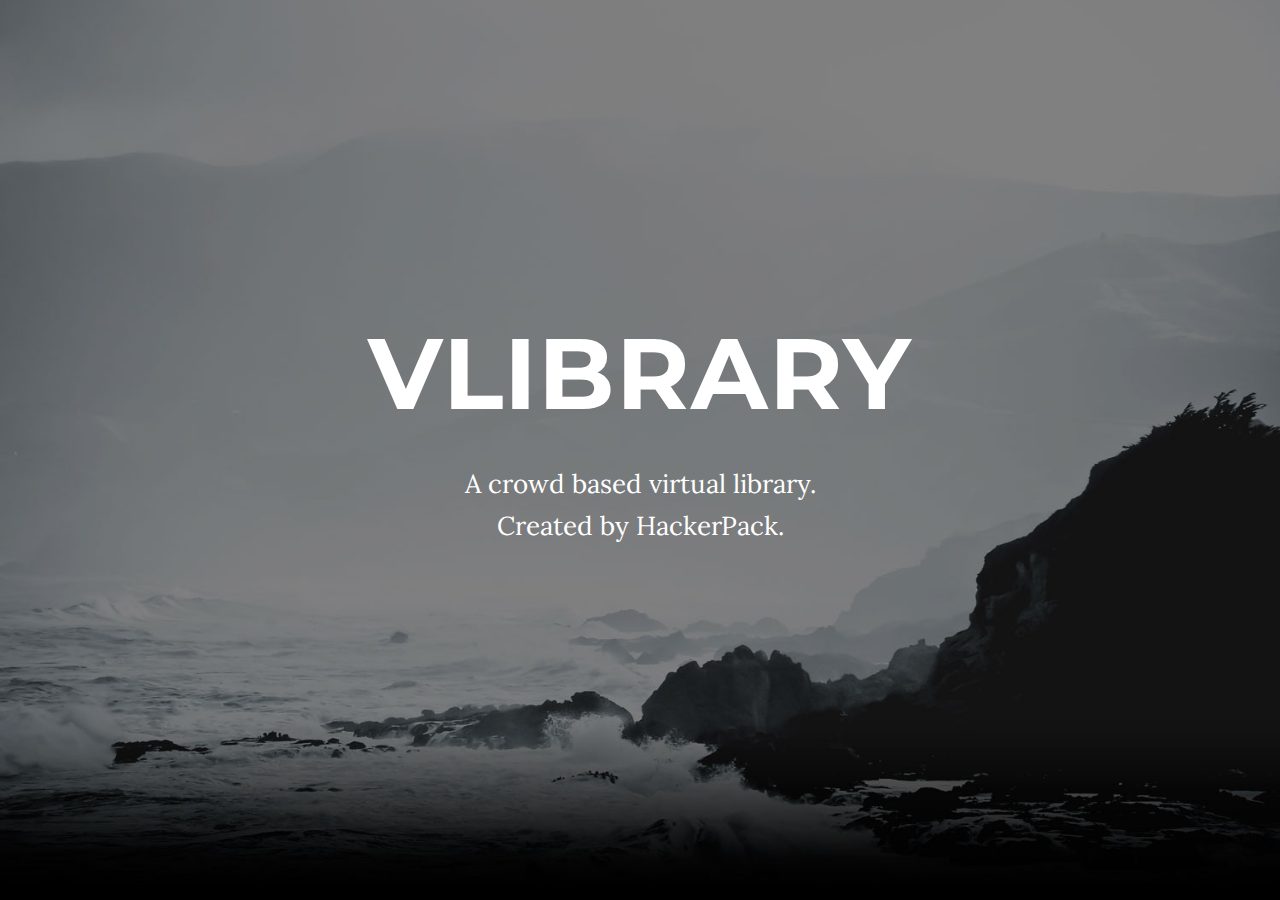
<file: startbootstrap-grayscale-1.0.4/index.html>
<!DOCTYPE html>
<html lang="en">

<head>

    <meta charset="utf-8">
    <meta http-equiv="X-UA-Compatible" content="IE=edge">
    <meta name="viewport" content="width=device-width, initial-scale=1">
    <meta name="description" content="">
    <meta name="author" content="">

    <title>Grayscale - Start Bootstrap Theme</title>

    <!-- Bootstrap Core CSS -->
    <link href="css/bootstrap.min.css" rel="stylesheet">

    <!-- Custom CSS -->
    <link href="css/grayscale.css" rel="stylesheet">

    <!-- Custom Fonts -->
    <link href="font-awesome/css/font-awesome.min.css" rel="stylesheet" type="text/css">
    <link href="http://fonts.googleapis.com/css?family=Lora:400,700,400italic,700italic" rel="stylesheet" type="text/css">
    <link href="http://fonts.googleapis.com/css?family=Montserrat:400,700" rel="stylesheet" type="text/css">

    <!-- HTML5 Shim and Respond.js IE8 support of HTML5 elements and media queries -->
    <!-- WARNING: Respond.js doesn't work if you view the page via file:// -->
    <!--[if lt IE 9]>
        <script src="https://oss.maxcdn.com/libs/html5shiv/3.7.0/html5shiv.js"></script>
        <script src="https://oss.maxcdn.com/libs/respond.js/1.4.2/respond.min.js"></script>
    <![endif]-->

</head>

<body id="page-top" data-spy="scroll" data-target=".navbar-fixed-top">

    <!-- Intro Header -->
    <header class="intro">
        <div class="intro-body">
            <div class="container">
                <div class="row">
                    <div class="col-md-8 col-md-offset-2">
                        <h1 class="brand-heading">vLibrary</h1>
                        <p class="intro-text">A crowd based virtual library.<br>Created by HackerPack.</p>
                    </div>
                </div>
            </div>
        </div>
    </header>

    <!-- jQuery -->
    <script src="js/jquery.js"></script>

    <!-- Bootstrap Core JavaScript -->
    <script src="js/bootstrap.min.js"></script>

    <!-- Plugin JavaScript -->
    <script src="js/jquery.easing.min.js"></script>

    <!-- Custom Theme JavaScript -->
    <script src="js/grayscale.js"></script>

</body>

</html>
</file>
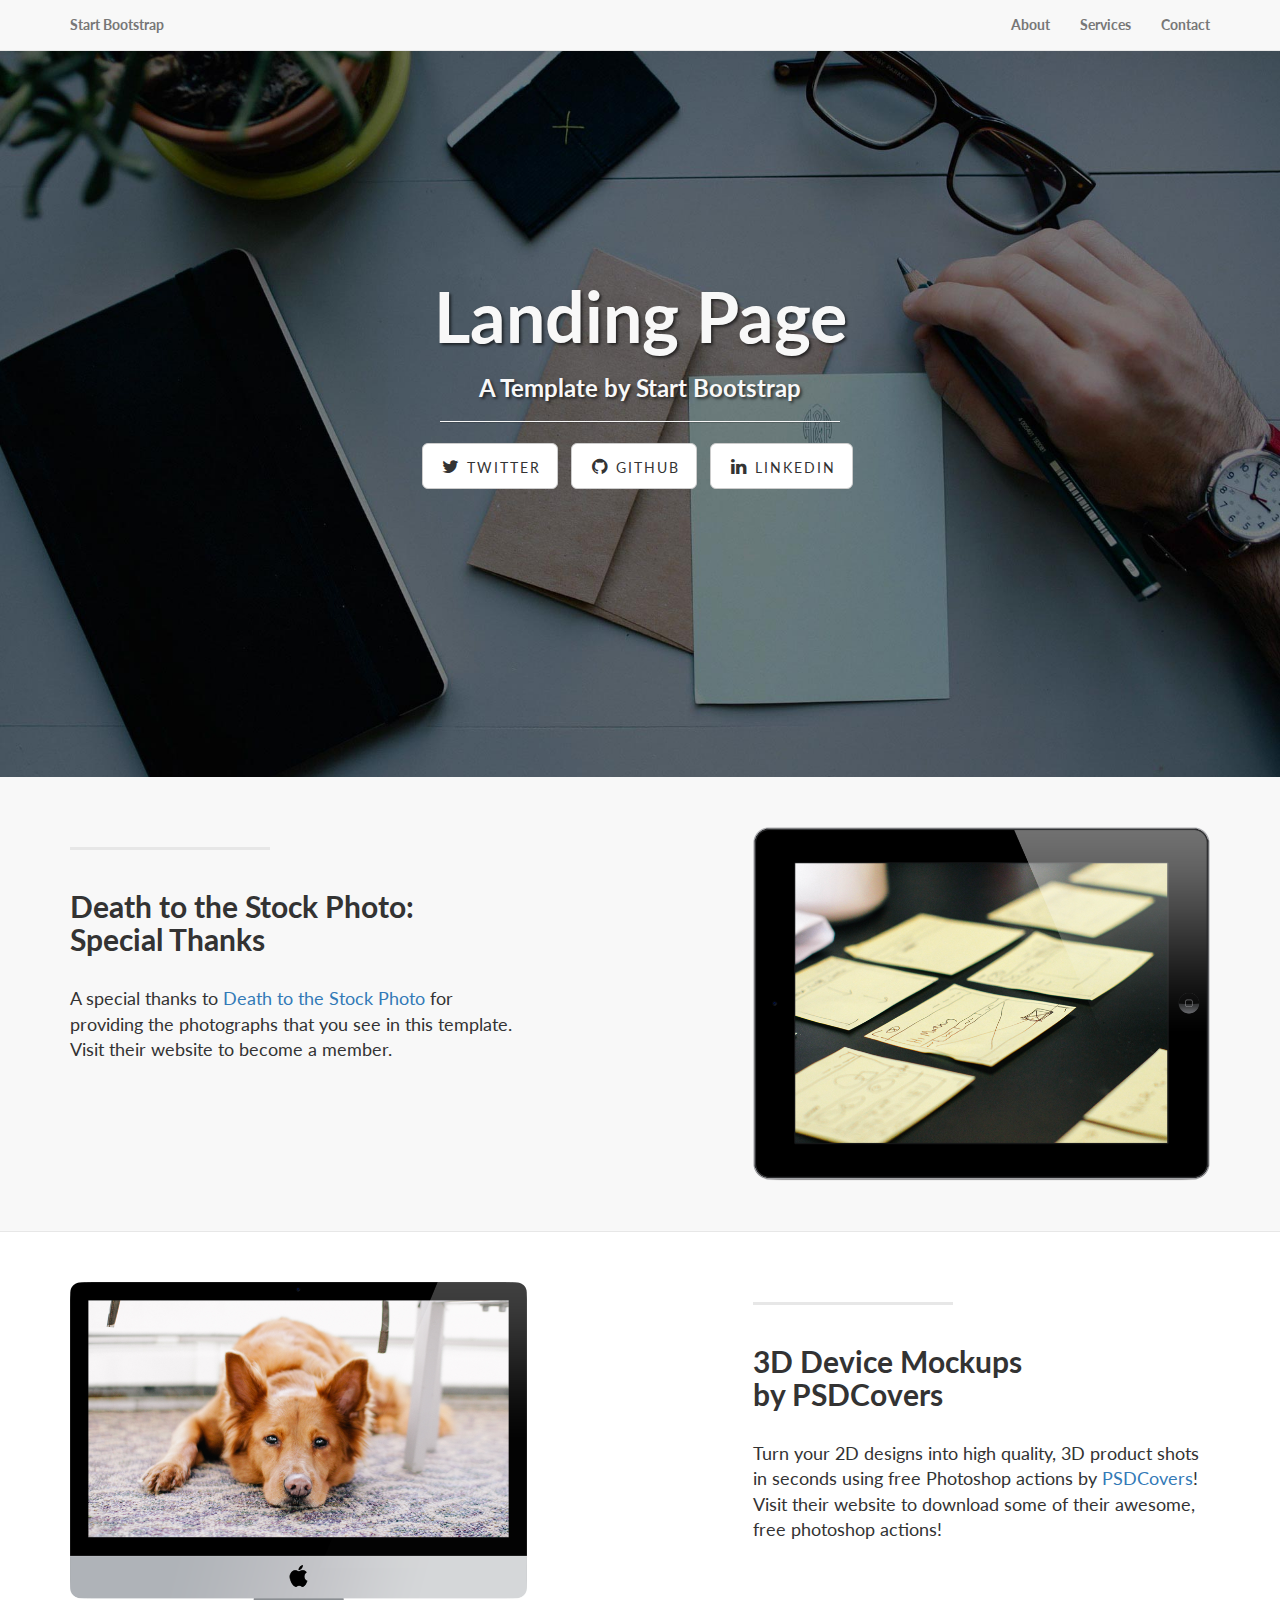
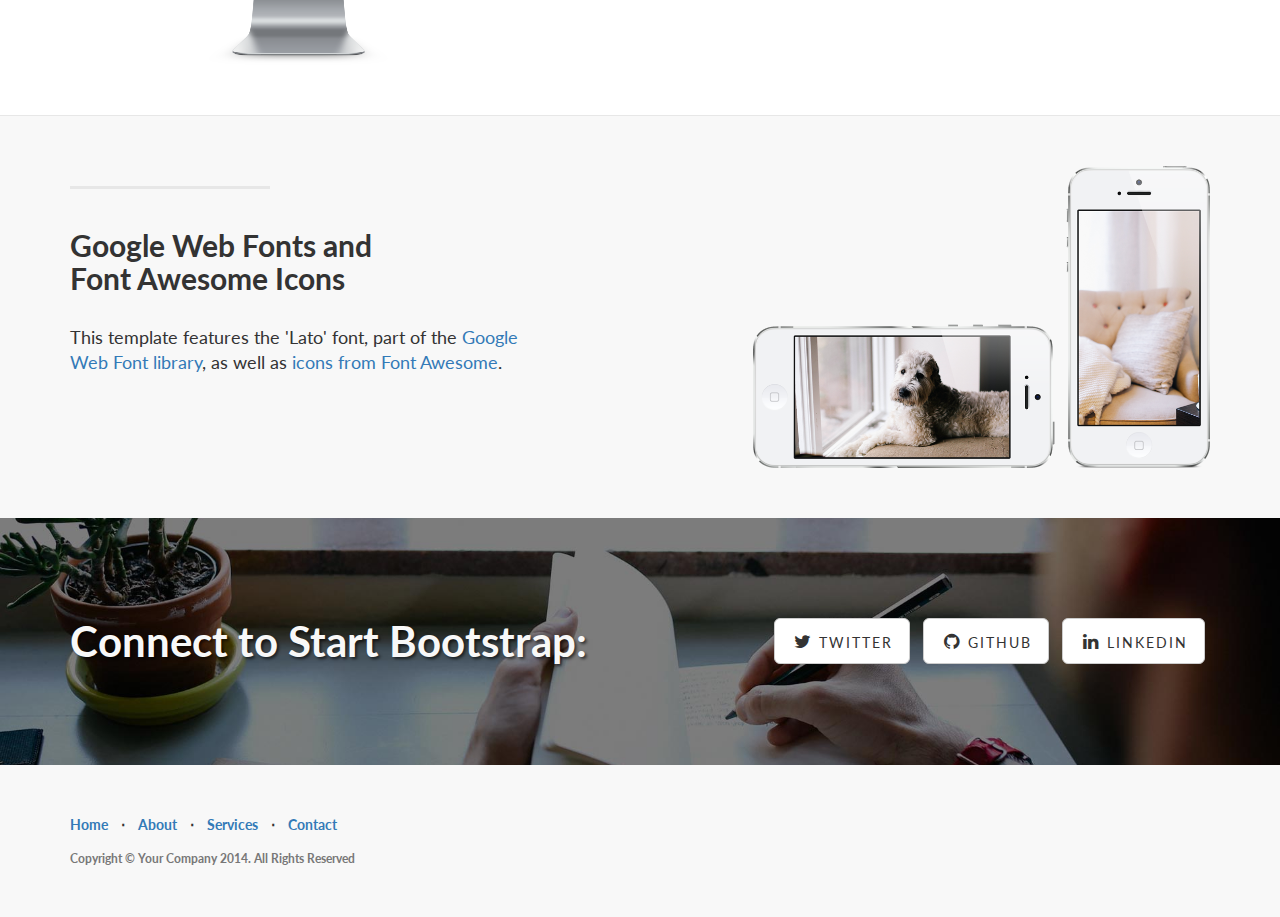
<file: startbootstrap-landing-page-1.0.4/index.html>
<!DOCTYPE html>
<html lang="en">

<head>

    <meta charset="utf-8">
    <meta http-equiv="X-UA-Compatible" content="IE=edge">
    <meta name="viewport" content="width=device-width, initial-scale=1">
    <meta name="description" content="">
    <meta name="author" content="">

    <title>Landing Page - Start Bootstrap Theme</title>

    <!-- Bootstrap Core CSS -->
    <link href="css/bootstrap.min.css" rel="stylesheet">

    <!-- Custom CSS -->
    <link href="css/landing-page.css" rel="stylesheet">

    <!-- Custom Fonts -->
    <link href="font-awesome/css/font-awesome.min.css" rel="stylesheet" type="text/css">
    <link href="http://fonts.googleapis.com/css?family=Lato:300,400,700,300italic,400italic,700italic" rel="stylesheet" type="text/css">

    <!-- HTML5 Shim and Respond.js IE8 support of HTML5 elements and media queries -->
    <!-- WARNING: Respond.js doesn't work if you view the page via file:// -->
    <!--[if lt IE 9]>
        <script src="https://oss.maxcdn.com/libs/html5shiv/3.7.0/html5shiv.js"></script>
        <script src="https://oss.maxcdn.com/libs/respond.js/1.4.2/respond.min.js"></script>
    <![endif]-->

</head>

<body>

    <!-- Navigation -->
    <nav class="navbar navbar-default navbar-fixed-top topnav" role="navigation">
        <div class="container topnav">
            <!-- Brand and toggle get grouped for better mobile display -->
            <div class="navbar-header">
                <button type="button" class="navbar-toggle" data-toggle="collapse" data-target="#bs-example-navbar-collapse-1">
                    <span class="sr-only">Toggle navigation</span>
                    <span class="icon-bar"></span>
                    <span class="icon-bar"></span>
                    <span class="icon-bar"></span>
                </button>
                <a class="navbar-brand topnav" href="#">Start Bootstrap</a>
            </div>
            <!-- Collect the nav links, forms, and other content for toggling -->
            <div class="collapse navbar-collapse" id="bs-example-navbar-collapse-1">
                <ul class="nav navbar-nav navbar-right">
                    <li>
                        <a href="#about">About</a>
                    </li>
                    <li>
                        <a href="#services">Services</a>
                    </li>
                    <li>
                        <a href="#contact">Contact</a>
                    </li>
                </ul>
            </div>
            <!-- /.navbar-collapse -->
        </div>
        <!-- /.container -->
    </nav>


    <!-- Header -->
    <a name="about"></a>
    <div class="intro-header">
        <div class="container">

            <div class="row">
                <div class="col-lg-12">
                    <div class="intro-message">
                        <h1>Landing Page</h1>
                        <h3>A Template by Start Bootstrap</h3>
                        <hr class="intro-divider">
                        <ul class="list-inline intro-social-buttons">
                            <li>
                                <a href="https://twitter.com/SBootstrap" class="btn btn-default btn-lg"><i class="fa fa-twitter fa-fw"></i> <span class="network-name">Twitter</span></a>
                            </li>
                            <li>
                                <a href="https://github.com/IronSummitMedia/startbootstrap" class="btn btn-default btn-lg"><i class="fa fa-github fa-fw"></i> <span class="network-name">Github</span></a>
                            </li>
                            <li>
                                <a href="#" class="btn btn-default btn-lg"><i class="fa fa-linkedin fa-fw"></i> <span class="network-name">Linkedin</span></a>
                            </li>
                        </ul>
                    </div>
                </div>
            </div>

        </div>
        <!-- /.container -->

    </div>
    <!-- /.intro-header -->

    <!-- Page Content -->

	<a  name="services"></a>
    <div class="content-section-a">

        <div class="container">
            <div class="row">
                <div class="col-lg-5 col-sm-6">
                    <hr class="section-heading-spacer">
                    <div class="clearfix"></div>
                    <h2 class="section-heading">Death to the Stock Photo:<br>Special Thanks</h2>
                    <p class="lead">A special thanks to <a target="_blank" href="http://join.deathtothestockphoto.com/">Death to the Stock Photo</a> for providing the photographs that you see in this template. Visit their website to become a member.</p>
                </div>
                <div class="col-lg-5 col-lg-offset-2 col-sm-6">
                    <img class="img-responsive" src="img/ipad.png" alt="">
                </div>
            </div>

        </div>
        <!-- /.container -->

    </div>
    <!-- /.content-section-a -->

    <div class="content-section-b">

        <div class="container">

            <div class="row">
                <div class="col-lg-5 col-lg-offset-1 col-sm-push-6  col-sm-6">
                    <hr class="section-heading-spacer">
                    <div class="clearfix"></div>
                    <h2 class="section-heading">3D Device Mockups<br>by PSDCovers</h2>
                    <p class="lead">Turn your 2D designs into high quality, 3D product shots in seconds using free Photoshop actions by <a target="_blank" href="http://www.psdcovers.com/">PSDCovers</a>! Visit their website to download some of their awesome, free photoshop actions!</p>
                </div>
                <div class="col-lg-5 col-sm-pull-6  col-sm-6">
                    <img class="img-responsive" src="img/dog.png" alt="">
                </div>
            </div>

        </div>
        <!-- /.container -->

    </div>
    <!-- /.content-section-b -->

    <div class="content-section-a">

        <div class="container">

            <div class="row">
                <div class="col-lg-5 col-sm-6">
                    <hr class="section-heading-spacer">
                    <div class="clearfix"></div>
                    <h2 class="section-heading">Google Web Fonts and<br>Font Awesome Icons</h2>
                    <p class="lead">This template features the 'Lato' font, part of the <a target="_blank" href="http://www.google.com/fonts">Google Web Font library</a>, as well as <a target="_blank" href="http://fontawesome.io">icons from Font Awesome</a>.</p>
                </div>
                <div class="col-lg-5 col-lg-offset-2 col-sm-6">
                    <img class="img-responsive" src="img/phones.png" alt="">
                </div>
            </div>

        </div>
        <!-- /.container -->

    </div>
    <!-- /.content-section-a -->

	<a  name="contact"></a>
    <div class="banner">

        <div class="container">

            <div class="row">
                <div class="col-lg-6">
                    <h2>Connect to Start Bootstrap:</h2>
                </div>
                <div class="col-lg-6">
                    <ul class="list-inline banner-social-buttons">
                        <li>
                            <a href="https://twitter.com/SBootstrap" class="btn btn-default btn-lg"><i class="fa fa-twitter fa-fw"></i> <span class="network-name">Twitter</span></a>
                        </li>
                        <li>
                            <a href="https://github.com/IronSummitMedia/startbootstrap" class="btn btn-default btn-lg"><i class="fa fa-github fa-fw"></i> <span class="network-name">Github</span></a>
                        </li>
                        <li>
                            <a href="#" class="btn btn-default btn-lg"><i class="fa fa-linkedin fa-fw"></i> <span class="network-name">Linkedin</span></a>
                        </li>
                    </ul>
                </div>
            </div>

        </div>
        <!-- /.container -->

    </div>
    <!-- /.banner -->

    <!-- Footer -->
    <footer>
        <div class="container">
            <div class="row">
                <div class="col-lg-12">
                    <ul class="list-inline">
                        <li>
                            <a href="#">Home</a>
                        </li>
                        <li class="footer-menu-divider">&sdot;</li>
                        <li>
                            <a href="#about">About</a>
                        </li>
                        <li class="footer-menu-divider">&sdot;</li>
                        <li>
                            <a href="#services">Services</a>
                        </li>
                        <li class="footer-menu-divider">&sdot;</li>
                        <li>
                            <a href="#contact">Contact</a>
                        </li>
                    </ul>
                    <p class="copyright text-muted small">Copyright &copy; Your Company 2014. All Rights Reserved</p>
                </div>
            </div>
        </div>
    </footer>

    <!-- jQuery -->
    <script src="js/jquery.js"></script>

    <!-- Bootstrap Core JavaScript -->
    <script src="js/bootstrap.min.js"></script>

</body>

</html>
</file>
<file: startbootstrap-grayscale-1.0.4/css/grayscale.css>
/*!
 * Start Bootstrap - Grayscale Bootstrap Theme (http://startbootstrap.com)
 * Code licensed under the Apache License v2.0.
 * For details, see http://www.apache.org/licenses/LICENSE-2.0.
 */

body {
    width: 100%;
    height: 100%;
    font-family: Lora,"Helvetica Neue",Helvetica,Arial,sans-serif;
    color: #fff;
    background-color: #000;
}

html {
    width: 100%;
    height: 100%;
}

h1,
h2,
h3,
h4,
h5,
h6 {
    margin: 0 0 35px;
    text-transform: uppercase;
    font-family: Montserrat,"Helvetica Neue",Helvetica,Arial,sans-serif;
    font-weight: 700;
    letter-spacing: 1px;
}

p {
    margin: 0 0 25px;
    font-size: 18px;
    line-height: 1.5;
}

@media(min-width:768px) {
    p {
        margin: 0 0 35px;
        font-size: 20px;
        line-height: 1.6;
    }
}

a {
    color: #42dca3;
    -webkit-transition: all .2s ease-in-out;
    -moz-transition: all .2s ease-in-out;
    transition: all .2s ease-in-out;
}

a:hover,
a:focus {
    text-decoration: none;
    color: #1d9b6c;
}

.light {
    font-weight: 400;
}

.navbar-custom {
    margin-bottom: 0;
    border-bottom: 1px solid rgba(255,255,255,.3);
    text-transform: uppercase;
    font-family: Montserrat,"Helvetica Neue",Helvetica,Arial,sans-serif;
    background-color: #000;
}

.navbar-custom .navbar-brand {
    font-weight: 700;
}

.navbar-custom .navbar-brand:focus {
    outline: 0;
}

.navbar-custom .navbar-brand .navbar-toggle {
    padding: 4px 6px;
    font-size: 16px;
    color: #fff;
}

.navbar-custom .navbar-brand .navbar-toggle:focus,
.navbar-custom .navbar-brand .navbar-toggle:active {
    outline: 0;
}

.navbar-custom a {
    color: #fff;
}

.navbar-custom .nav li a {
    -webkit-transition: background .3s ease-in-out;
    -moz-transition: background .3s ease-in-out;
    transition: background .3s ease-in-out;
}

.navbar-custom .nav li a:hover {
    outline: 0;
    color: rgba(255,255,255,.8);
    background-color: transparent;
}

.navbar-custom .nav li a:focus,
.navbar-custom .nav li a:active {
    outline: 0;
    background-color: transparent;
}

.navbar-custom .nav li.active {
    outline: 0;
}

.navbar-custom .nav li.active a {
    background-color: rgba(255,255,255,.3);
}

.navbar-custom .nav li.active a:hover {
    color: #fff;
}

@media(min-width:768px) {
    .navbar-custom {
        padding: 20px 0;
        border-bottom: 0;
        letter-spacing: 1px;
        background: 0 0;
        -webkit-transition: background .5s ease-in-out,padding .5s ease-in-out;
        -moz-transition: background .5s ease-in-out,padding .5s ease-in-out;
        transition: background .5s ease-in-out,padding .5s ease-in-out;
    }

    .navbar-custom.top-nav-collapse {
        padding: 0;
        border-bottom: 1px solid rgba(255,255,255,.3);
        background: #000;
    }
}

.intro {
    display: table;
    width: 100%;
    height: auto;
    padding: 100px 0;
    text-align: center;
    color: #fff;
    background: url(../img/intro-bg.jpg) no-repeat bottom center scroll;
    background-color: #000;
    -webkit-background-size: cover;
    -moz-background-size: cover;
    background-size: cover;
    -o-background-size: cover;
}

.intro .intro-body {
    display: table-cell;
    vertical-align: middle;
}

.intro .intro-body .brand-heading {
    font-size: 40px;
}

.intro .intro-body .intro-text {
    font-size: 18px;
}

@media(min-width:768px) {
    .intro {
        height: 100%;
        padding: 0;
    }

    .intro .intro-body .brand-heading {
        font-size: 100px;
    }

    .intro .intro-body .intro-text {
        font-size: 26px;
    }
}

.btn-circle {
    width: 70px;
    height: 70px;
    margin-top: 15px;
    padding: 7px 16px;
    border: 2px solid #fff;
    border-radius: 100%!important;
    font-size: 40px;
    color: #fff;
    background: 0 0;
    -webkit-transition: background .3s ease-in-out;
    -moz-transition: background .3s ease-in-out;
    transition: background .3s ease-in-out;
}

.btn-circle:hover,
.btn-circle:focus {
    outline: 0;
    color: #fff;
    background: rgba(255,255,255,.1);
}

.btn-circle i.animated {
    -webkit-transition-property: -webkit-transform;
    -webkit-transition-duration: 1s;
    -moz-transition-property: -moz-transform;
    -moz-transition-duration: 1s;
}

.btn-circle:hover i.animated {
    -webkit-animation-name: pulse;
    -moz-animation-name: pulse;
    -webkit-animation-duration: 1.5s;
    -moz-animation-duration: 1.5s;
    -webkit-animation-iteration-count: infinite;
    -moz-animation-iteration-count: infinite;
    -webkit-animation-timing-function: linear;
    -moz-animation-timing-function: linear;
}

@-webkit-keyframes pulse {    
    0% {
        -webkit-transform: scale(1);
        transform: scale(1);
    }

    50% {
        -webkit-transform: scale(1.2);
        transform: scale(1.2);
    }

    100% {
        -webkit-transform: scale(1);
        transform: scale(1);
    }
}

@-moz-keyframes pulse {    
    0% {
        -moz-transform: scale(1);
        transform: scale(1);
    }

    50% {
        -moz-transform: scale(1.2);
        transform: scale(1.2);
    }

    100% {
        -moz-transform: scale(1);
        transform: scale(1);
    }
}

.content-section {
    padding-top: 100px;
}

.download-section {
    width: 100%;
    padding: 50px 0;
    color: #fff;
    background: url(../img/downloads-bg.jpg) no-repeat center center scroll;
    background-color: #000;
    -webkit-background-size: cover;
    -moz-background-size: cover;
    background-size: cover;
    -o-background-size: cover;
}

#map {
    width: 100%;
    height: 200px;
    margin-top: 100px;
}

@media(min-width:767px) {
    .content-section {
        padding-top: 250px;
    }

    .download-section {
        padding: 100px 0;
    }

    #map {
        height: 400px;
        margin-top: 250px;
    }
}

.btn {
    border-radius: 0;
    text-transform: uppercase;
    font-family: Montserrat,"Helvetica Neue",Helvetica,Arial,sans-serif;
    font-weight: 400;
    -webkit-transition: all .3s ease-in-out;
    -moz-transition: all .3s ease-in-out;
    transition: all .3s ease-in-out;
}

.btn-default {
    border: 1px solid #42dca3;
    color: #42dca3;
    background-color: transparent;
}

.btn-default:hover,
.btn-default:focus {
    border: 1px solid #42dca3;
    outline: 0;
    color: #000;
    background-color: #42dca3;
}

ul.banner-social-buttons {
    margin-top: 0;
}

@media(max-width:1199px) {
    ul.banner-social-buttons {
        margin-top: 15px;
    }
}

@media(max-width:767px) {
    ul.banner-social-buttons li {
        display: block;
        margin-bottom: 20px;
        padding: 0;
    }

    ul.banner-social-buttons li:last-child {
        margin-bottom: 0;
    }
}

footer {
    padding: 50px 0;
}

footer p {
    margin: 0;
}

::-moz-selection {
    text-shadow: none;
    background: #fcfcfc;
    background: rgba(255,255,255,.2);
}

::selection {
    text-shadow: none;
    background: #fcfcfc;
    background: rgba(255,255,255,.2);
}

img::selection {
    background: 0 0;
}

img::-moz-selection {
    background: 0 0;
}

body {
    webkit-tap-highlight-color: rgba(255,255,255,.2);
}
</file>
<file: startbootstrap-landing-page-1.0.4/css/landing-page.css>
/*!
 * Start Bootstrap - Landing Page Bootstrap Theme (http://startbootstrap.com)
 * Code licensed under the Apache License v2.0.
 * For details, see http://www.apache.org/licenses/LICENSE-2.0.
 */

body,
html {
    width: 100%;
    height: 100%;
}

body,
h1,
h2,
h3,
h4,
h5,
h6 {
    font-family: "Lato","Helvetica Neue",Helvetica,Arial,sans-serif;
    font-weight: 700;
}

.topnav {
    font-size: 14px; 
}

.lead {
    font-size: 18px;
    font-weight: 400;
}

.intro-header {
    padding-top: 50px; /* If you're making other pages, make sure there is 50px of padding to make sure the navbar doesn't overlap content! */
    padding-bottom: 50px;
    text-align: center;
    color: #f8f8f8;
    background: url(../img/intro-bg.jpg) no-repeat center center;
    background-size: cover;
}

.intro-message {
    position: relative;
    padding-top: 20%;
    padding-bottom: 20%;
}

.intro-message > h1 {
    margin: 0;
    text-shadow: 2px 2px 3px rgba(0,0,0,0.6);
    font-size: 5em;
}

.intro-divider {
    width: 400px;
    border-top: 1px solid #f8f8f8;
    border-bottom: 1px solid rgba(0,0,0,0.2);
}

.intro-message > h3 {
    text-shadow: 2px 2px 3px rgba(0,0,0,0.6);
}

@media(max-width:767px) {
    .intro-message {
        padding-bottom: 15%;
    }

    .intro-message > h1 {
        font-size: 3em;
    }

    ul.intro-social-buttons > li {
        display: block;
        margin-bottom: 20px;
        padding: 0;
    }

    ul.intro-social-buttons > li:last-child {
        margin-bottom: 0;
    }

    .intro-divider {
        width: 100%;
    }
}

.network-name {
    text-transform: uppercase;
    font-size: 14px;
    font-weight: 400;
    letter-spacing: 2px;
}

.content-section-a {
    padding: 50px 0;
    background-color: #f8f8f8;
}

.content-section-b {
    padding: 50px 0;
    border-top: 1px solid #e7e7e7;
    border-bottom: 1px solid #e7e7e7;
}

.section-heading {
    margin-bottom: 30px;
}

.section-heading-spacer {
    float: left;
    width: 200px;
    border-top: 3px solid #e7e7e7;
}

.banner {
    padding: 100px 0;
    color: #f8f8f8;
    background: url(../img/banner-bg.jpg) no-repeat center center;
    background-size: cover;
}

.banner h2 {
    margin: 0;
    text-shadow: 2px 2px 3px rgba(0,0,0,0.6);
    font-size: 3em;
}

.banner ul {
    margin-bottom: 0;
}

.banner-social-buttons {
    float: right;
    margin-top: 0;
}

@media(max-width:1199px) {
    ul.banner-social-buttons {
        float: left;
        margin-top: 15px;
    }
}

@media(max-width:767px) {
    .banner h2 {
        margin: 0;
        text-shadow: 2px 2px 3px rgba(0,0,0,0.6);
        font-size: 3em;
    }

    ul.banner-social-buttons > li {
        display: block;
        margin-bottom: 20px;
        padding: 0;
    }

    ul.banner-social-buttons > li:last-child {
        margin-bottom: 0;
    }
}

footer {
    padding: 50px 0;
    background-color: #f8f8f8;
}

p.copyright {
    margin: 15px 0 0;
}
</file>
